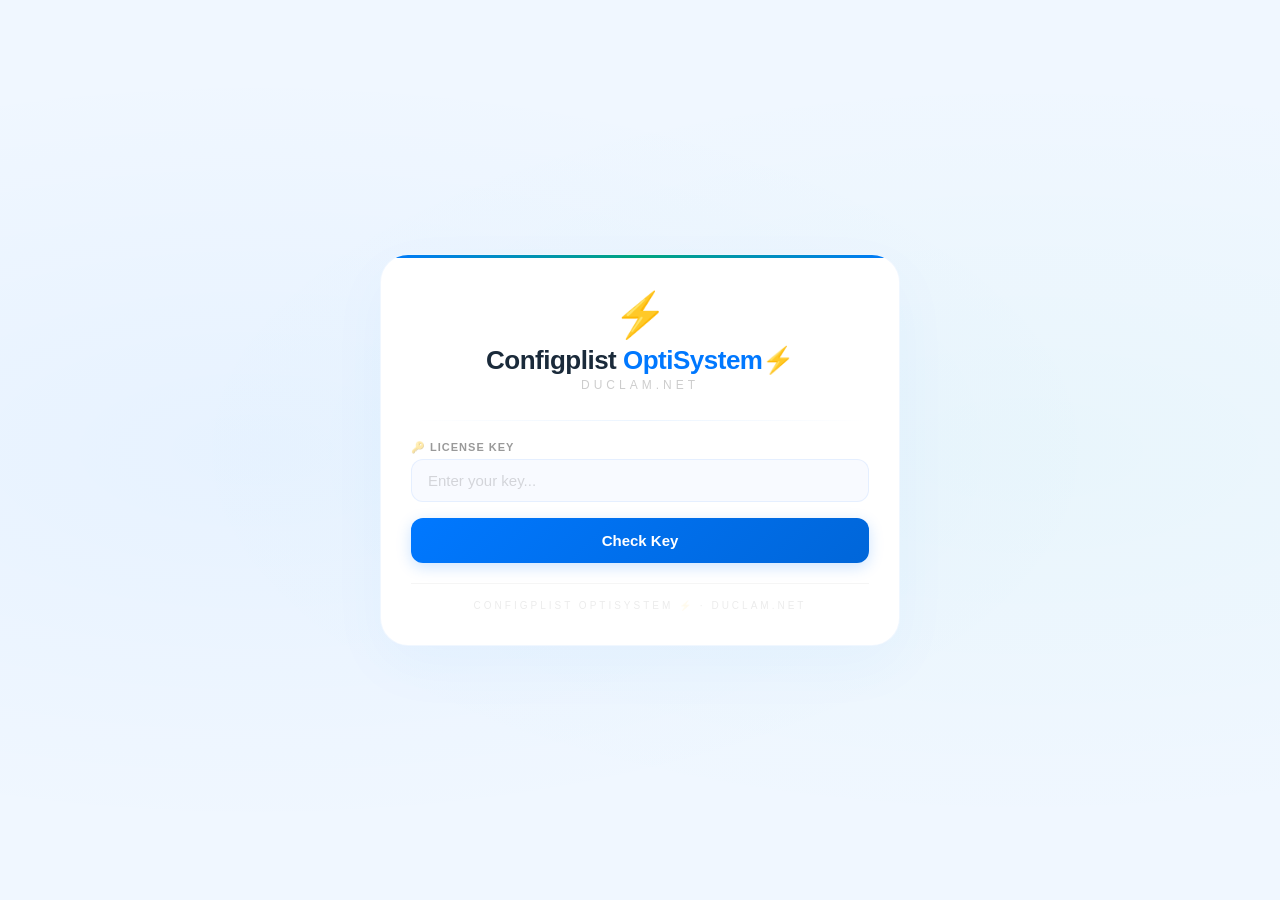
<file: index.html>
<!DOCTYPE html>
<html lang="vi">
<head>
    <meta charset="UTF-8">
    <meta name="viewport" content="width=device-width, initial-scale=1.0">
    <title>Configplist OptiSystem⚡️</title>
    <link rel="stylesheet" href="style.css">
</head>
<body>
    <div class="container" id="app">
        <div class="header">
            <div class="icon">⚡️</div>
            <h1>Configplist <span>OptiSystem⚡️</span></h1>
            <div class="sub">DUCLAM.NET</div>
        </div>

        <div class="glow-divider"></div>

        <!-- STEP 1: NHẬP KEY -->
        <div id="step-key">
            <div class="form-group">
                <label>🔑 License Key</label>
                <input type="text" id="keyInput" placeholder="Enter your key..." onkeydown="if(event.key==='Enter') validateKey()">
            </div>
            <button class="btn btn-primary" onclick="validateKey()" id="btnCheck">Check Key</button>
            <div id="msg" class="msg"></div>
        </div>

        <!-- STEP 2: THÔNG TIN + TẢI CONFIG -->
        <div id="step-download" class="hidden">
            <div class="info-box">
                <div class="row"><span class="label">Key</span><span class="value" id="displayKey">---</span></div>
                <div class="row"><span class="label">Expires</span><span class="value" id="displayExpiry">---</span></div>
                <div class="row"><span class="label">Devices</span><span class="value" id="displayDevice">0 / 0</span></div>
                <div class="row"><span class="label">Status</span><span class="value" id="displayStatus">Available</span></div>
                <div class="row" id="bonusRow" style="display:none;">
                    <span class="label">🎁 Bonus</span>
                    <span class="value"><a href="#" id="displayBonus" target="_blank" style="color:#0078ff;text-decoration:none;">Download</a></span>
                </div>
            </div>

            <!-- 🔥 BỎ Ô NHẬP UDID -->
            <button class="btn btn-primary" onclick="generateConfig()" id="btnDownload">Download Config</button>

            <div class="admin-contact">
                Admin: <strong id="adminName">Admin</strong> · 
                Zalo: <a href="https://zalo.me/0879072010" target="_blank" id="adminZalo">0879072010</a>
            </div>
            
            <div style="margin-top:12px;text-align:center;">
                <a href="https://zalo.me/0879072010" target="_blank" style="display:inline-block;padding:12px 24px;background:linear-gradient(135deg,#0078ff,#0055cc);color:#fff;border-radius:12px;text-decoration:none;font-weight:600;font-size:15px;transition:0.3s;box-shadow:0 4px 15px rgba(0,120,255,0.3);">
                    📱 Liên hệ Admin
                </a>
                <div style="font-size:11px;color:rgba(0,0,0,0.15);margin-top:4px;">Zalo: 0879072010</div>
            </div>

            <div style="margin-top:10px;text-align:center;">
                <a href="#" onclick="resetApp(); return false;" style="color:rgba(0,0,0,0.15);font-size:12px;text-decoration:none;">← Enter different key</a>
            </div>
        </div>

        <div class="brand">CONFIGPLIST OPTISYSTEM ⚡️ · DUCLAM.NET</div>
    </div>

    <script>
        let currentKey = '';
        let currentKeyData = null;

        function validateKey() {
            const key = document.getElementById('keyInput').value.trim();
            const msg = document.getElementById('msg');

            if (!key) {
                msg.className = 'msg error';
                msg.textContent = 'Please enter a key';
                return;
            }

            document.getElementById('btnCheck').textContent = 'Checking...';
            document.getElementById('btnCheck').disabled = true;

            fetch('/api/validate?key=' + encodeURIComponent(key))
                .then(res => res.json())
                .then(data => {
                    if (!data.valid) {
                        msg.className = 'msg error';
                        msg.textContent = data.error || 'Invalid key';
                        document.getElementById('btnCheck').textContent = 'Check Key';
                        document.getElementById('btnCheck').disabled = false;
                        return;
                    }

                    currentKey = key;
                    currentKeyData = data.key;

                    document.getElementById('step-key').classList.add('hidden');
                    document.getElementById('step-download').classList.remove('hidden');

                    document.getElementById('displayKey').textContent = key;
                    document.getElementById('displayExpiry').textContent = new Date(data.key.expiresAt).toLocaleDateString('vi-VN');
                    document.getElementById('displayDevice').textContent = data.key.usedDevices.length + ' / ' + data.key.maxDevices;
                    document.getElementById('displayStatus').textContent = data.key.isUsed ? '🔴 Used' : '🟢 Available';
                    document.getElementById('displayStatus').style.color = data.key.isUsed ? '#ff4d4d' : '#00a67e';
                    document.getElementById('adminName').textContent = data.key.adminInfo.name || 'Admin';
                    document.getElementById('adminZalo').textContent = data.key.adminInfo.zalo || '0879072010';
                    document.getElementById('adminZalo').href = 'https://zalo.me/' + (data.key.adminInfo.zalo || '0879072010');

                    const bonusRow = document.getElementById('bonusRow');
                    const bonusLink = document.getElementById('displayBonus');
                    if (data.key.bonusFile && data.key.bonusFile !== '') {
                        bonusRow.style.display = 'flex';
                        bonusLink.textContent = '📎 ' + data.key.bonusFile.substring(0, 40) + (data.key.bonusFile.length > 40 ? '...' : '');
                        bonusLink.href = data.key.bonusFile;
                    } else {
                        bonusRow.style.display = 'none';
                    }

                    document.getElementById('btnCheck').textContent = 'Check Key';
                    document.getElementById('btnCheck').disabled = false;
                    msg.className = 'msg';
                    msg.textContent = '';
                })
                .catch(() => {
                    msg.className = 'msg error';
                    msg.textContent = 'Connection error!';
                    document.getElementById('btnCheck').textContent = 'Check Key';
                    document.getElementById('btnCheck').disabled = false;
                });
        }

        function generateConfig() {
            // 🔥 TỰ ĐỘNG TẠO UDID GIẢ (HOẶC BỎ QUA)
            // Dùng UDID mặc định để tạo file
            const defaultUdid = "0000000000000000000000000000000000000000";
            
            document.getElementById('btnDownload').textContent = 'Generating...';
            document.getElementById('btnDownload').disabled = true;

            fetch('/api/use-key', {
                method: 'POST',
                headers: { 'Content-Type': 'application/json' },
                body: JSON.stringify({ keyCode: currentKey, udid: defaultUdid })
            })
            .then(res => {
                if (res.status === 200) {
                    return res.blob();
                }
                return res.json().then(data => { throw new Error(data.error || 'Error generating config'); });
            })
            .then(blob => {
                const url = URL.createObjectURL(blob);
                const a = document.createElement('a');
                a.href = url;
                a.download = currentKeyData.customConfig?.filename || 'Config.mobileconfig';
                document.body.appendChild(a);
                a.click();
                document.body.removeChild(a);
                URL.revokeObjectURL(url);

                document.getElementById('btnDownload').textContent = 'Download Config';
                document.getElementById('btnDownload').disabled = false;
                validateKey();
            })
            .catch(err => {
                alert('Error: ' + err.message);
                document.getElementById('btnDownload').textContent = 'Download Config';
                document.getElementById('btnDownload').disabled = false;
            });
        }

        function resetApp() {
            document.getElementById('step-key').classList.remove('hidden');
            document.getElementById('step-download').classList.add('hidden');
            document.getElementById('keyInput').value = '';
            document.getElementById('msg').className = 'msg';
            document.getElementById('msg').textContent = '';
            currentKey = '';
            currentKeyData = null;
        }
    </script>
</body>
</html>
</file>
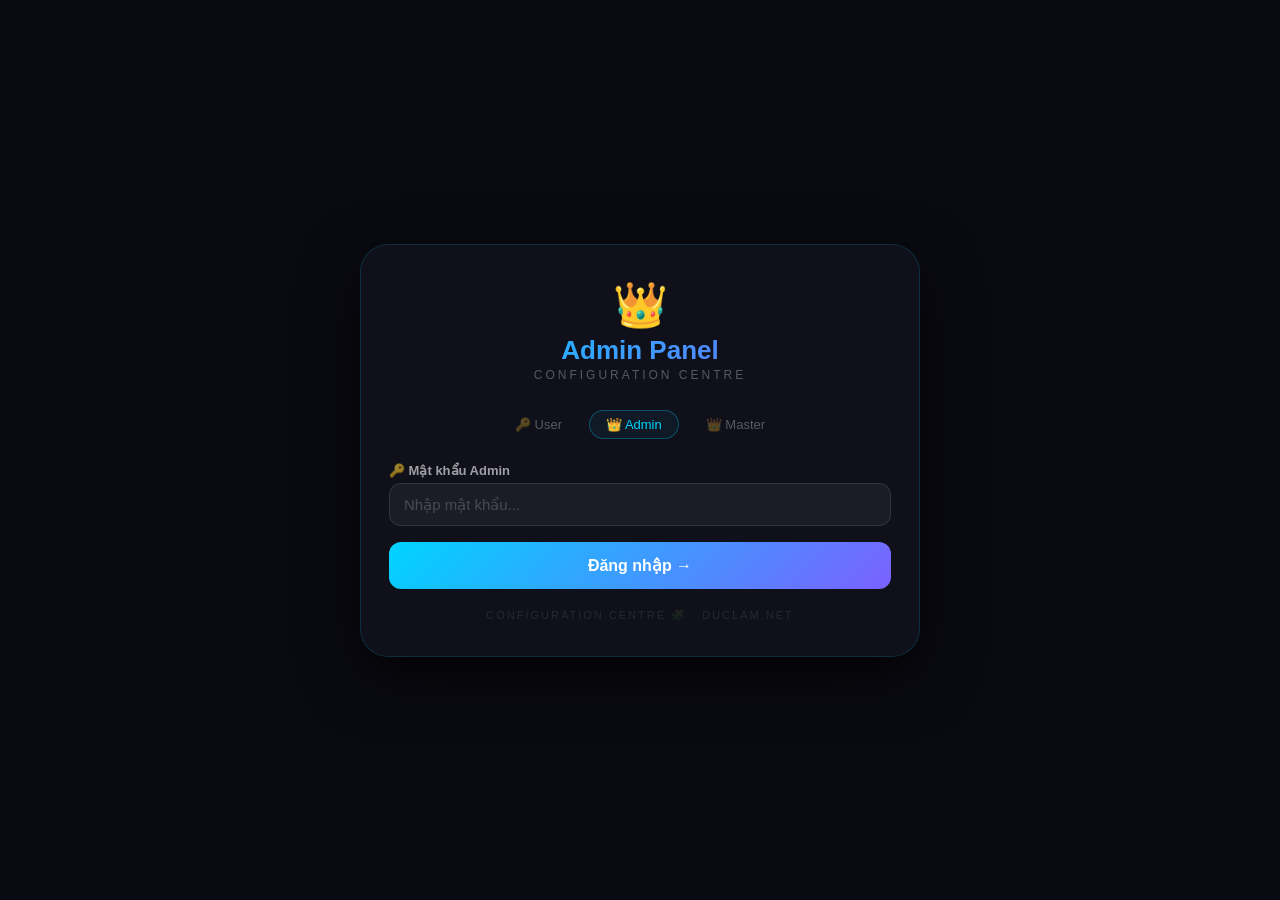
<file: admin.html>
<!DOCTYPE html>
<html lang="vi">
<head>
    <meta charset="UTF-8">
    <meta name="viewport" content="width=device-width, initial-scale=1.0">
    <title>Admin Panel - Configuration Centre</title>
    <style>
        * { margin: 0; padding: 0; box-sizing: border-box; }
        body {
            font-family: -apple-system, 'Segoe UI', Roboto, sans-serif;
            background: #0a0a12;
            color: #e0e0e0;
            display: flex;
            justify-content: center;
            align-items: center;
            min-height: 100vh;
            padding: 20px;
        }
        .container {
            max-width: 560px;
            width: 100%;
            background: rgba(18, 18, 30, 0.85);
            border-radius: 28px;
            padding: 34px 28px;
            border: 1px solid rgba(0, 212, 255, 0.15);
            box-shadow: 0 20px 60px rgba(0, 0, 0, 0.8);
            backdrop-filter: blur(10px);
        }
        .header { text-align: center; margin-bottom: 28px; }
        .header .icon { font-size: 44px; margin-bottom: 4px; }
        .header h1 {
            font-size: 26px;
            font-weight: 800;
            background: linear-gradient(135deg, #00d4ff, #7b61ff);
            -webkit-background-clip: text;
            -webkit-text-fill-color: transparent;
        }
        .header .sub {
            font-size: 12px;
            color: rgba(255,255,255,0.3);
            letter-spacing: 3px;
            text-transform: uppercase;
            margin-top: 2px;
        }
        .navbar {
            display: flex;
            justify-content: center;
            gap: 10px;
            margin-bottom: 24px;
        }
        .navbar a {
            color: rgba(255,255,255,0.3);
            text-decoration: none;
            font-size: 13px;
            padding: 6px 16px;
            border-radius: 20px;
            transition: 0.3s;
            border: 1px solid transparent;
        }
        .navbar a:hover {
            color: #e0e0e0;
            border-color: rgba(255,255,255,0.1);
        }
        .navbar a.active {
            color: #00d4ff;
            border-color: rgba(0, 212, 255, 0.3);
            background: rgba(0, 212, 255, 0.05);
        }
        .form-group { margin-bottom: 16px; }
        label {
            display: block;
            font-size: 13px;
            font-weight: 600;
            color: rgba(255,255,255,0.6);
            margin-bottom: 5px;
        }
        input, select, textarea {
            width: 100%;
            padding: 12px 14px;
            background: rgba(255,255,255,0.05);
            border: 1px solid rgba(255,255,255,0.1);
            border-radius: 12px;
            font-size: 15px;
            color: #e0e0e0;
            outline: none;
            transition: 0.3s;
            font-family: inherit;
        }
        input:focus, select:focus, textarea:focus {
            border-color: #7b61ff;
            box-shadow: 0 0 0 3px rgba(123, 97, 255, 0.1);
        }
        input::placeholder {
            color: rgba(255,255,255,0.2);
        }
        .btn {
            width: 100%;
            padding: 14px;
            background: linear-gradient(135deg, #00d4ff, #7b61ff);
            border: none;
            border-radius: 12px;
            font-size: 16px;
            font-weight: 700;
            color: #fff;
            cursor: pointer;
            transition: 0.3s;
        }
        .btn:hover {
            transform: scale(1.02);
            box-shadow: 0 10px 30px rgba(123, 97, 255, 0.3);
        }
        .btn-secondary {
            background: rgba(255,255,255,0.08);
        }
        .btn-secondary:hover {
            background: rgba(255,255,255,0.15);
            box-shadow: none;
        }
        .msg {
            padding: 12px 16px;
            border-radius: 12px;
            font-size: 14px;
            margin-top: 12px;
            display: none;
        }
        .msg.error {
            display: block;
            background: rgba(255, 71, 87, 0.15);
            color: #ff6b81;
            border: 1px solid rgba(255, 71, 87, 0.2);
        }
        .msg.success {
            display: block;
            background: rgba(0, 212, 255, 0.1);
            color: #00d4ff;
            border: 1px solid rgba(0, 212, 255, 0.15);
        }
        .hidden { display: none; }
        .quota {
            background: rgba(255,255,255,0.05);
            padding: 12px 16px;
            border-radius: 12px;
            margin-bottom: 16px;
            display: flex;
            justify-content: space-between;
            font-size: 14px;
            border: 1px solid rgba(255,255,255,0.05);
        }
        .quota .used { color: #00d4ff; font-weight: 700; }
        .quota .total { color: rgba(255,255,255,0.3); }
        .feature-grid {
            display: grid;
            grid-template-columns: 1fr 1fr;
            gap: 6px;
            margin: 8px 0 12px;
        }
        .feature-grid label {
            display: flex;
            align-items: center;
            gap: 8px;
            font-size: 13px;
            font-weight: 400;
            color: rgba(255,255,255,0.6);
            background: rgba(255,255,255,0.03);
            padding: 8px 12px;
            border-radius: 10px;
            cursor: pointer;
            transition: 0.2s;
        }
        .feature-grid label:hover {
            background: rgba(255,255,255,0.06);
        }
        .feature-grid input[type="checkbox"] {
            width: 16px;
            height: 16px;
            accent-color: #7b61ff;
        }
        .key-list { margin-top: 20px; }
        .key-item {
            display: flex;
            justify-content: space-between;
            align-items: center;
            padding: 12px 16px;
            background: rgba(255,255,255,0.03);
            border-radius: 12px;
            margin-bottom: 6px;
            font-size: 13px;
            border: 1px solid rgba(255,255,255,0.05);
        }
        .key-item .code {
            font-weight: 600;
            font-family: monospace;
            color: #00d4ff;
        }
        .key-item .status {
            font-size: 11px;
            padding: 2px 12px;
            border-radius: 20px;
        }
        .key-item .status.active {
            background: rgba(0, 212, 255, 0.15);
            color: #00d4ff;
        }
        .key-item .status.expired {
            background: rgba(255, 71, 87, 0.15);
            color: #ff6b81;
        }
        .key-item .delete-btn {
            background: none;
            border: none;
            color: #ff6b81;
            cursor: pointer;
            font-size: 16px;
            padding: 4px 8px;
            border-radius: 8px;
            transition: 0.2s;
        }
        .key-item .delete-btn:hover {
            background: rgba(255, 71, 87, 0.15);
        }
        .brand {
            text-align: center;
            color: rgba(255,255,255,0.1);
            font-size: 11px;
            letter-spacing: 2px;
            text-transform: uppercase;
            margin-top: 20px;
        }
        @media (max-width: 480px) {
            .container { padding: 20px 16px; }
            .feature-grid { grid-template-columns: 1fr; }
        }
    </style>
</head>
<body>
    <div class="container" id="app">
        <div class="header">
            <div class="icon">👑</div>
            <h1>Admin Panel</h1>
            <div class="sub">Configuration Centre</div>
        </div>

        <div class="navbar">
            <a href="/index.html">🔑 User</a>
            <a href="/x7k9m2p4.html" class="active">👑 Admin</a>
            <a href="/q8w5e3r1.html">👑 Master</a>
        </div>

        <!-- LOGIN -->
        <div id="login-box">
            <div class="form-group">
                <label>🔑 Mật khẩu Admin</label>
                <input type="password" id="adminPass" placeholder="Nhập mật khẩu..." onkeydown="if(event.key==='Enter') adminLogin()">
            </div>
            <button class="btn" onclick="adminLogin()">Đăng nhập →</button>
            <div id="loginMsg" class="msg"></div>
        </div>

        <!-- DASHBOARD -->
        <div id="dashboard" class="hidden">
            <div class="quota">
                <span>📦 Quota key</span>
                <span><span class="used" id="keysUsed">0</span> / <span class="total" id="keyQuota">0</span></span>
            </div>

            <div style="border-top:1px solid rgba(255,255,255,0.05);padding-top:16px;">
                <h2 style="font-size:16px;color:#e0e0e0;margin-bottom:12px;">➕ Tạo key mới</h2>

                <div class="form-group">
                    <label>📦 Gói</label>
                    <select id="packageSelect">
                        <option value="vip">VIP</option>
                        <option value="gold">GOLD</option>
                        <option value="free">FREE</option>
                        <option value="premium">PREMIUM</option>
                    </select>
                </div>

                <div class="form-group">
                    <label>⏳ Thời hạn (ngày)</label>
                    <input type="number" id="expiryDays" value="365" min="1" max="9999">
                </div>

                <div class="form-group">
                    <label>📱 Số thiết bị</label>
                    <input type="number" id="maxDevices" value="1" min="1" max="999">
                </div>

                <div style="font-size:13px;font-weight:600;color:rgba(255,255,255,0.6);margin:12px 0 4px;">📦 Chức năng</div>
                <div class="feature-grid">
                    <label><input type="checkbox" class="feature-chk" value="battery" checked> 🔋 Tối ưu pin</label>
                    <label><input type="checkbox" class="feature-chk" value="fps_boost" checked> ⚡ Buff FPS</label>
                    <label><input type="checkbox" class="feature-chk" value="reduce_lag" checked> 🌐 Giảm lag</label>
                    <label><input type="checkbox" class="feature-chk" value="ad_block" checked> 🚫 Chặn QC</label>
                    <label><input type="checkbox" class="feature-chk" value="network_optimize"> 📶 Tối ưu mạng</label>
                    <label><input type="checkbox" class="feature-chk" value="ram_clean"> 🧹 Dọn RAM</label>
                    <label><input type="checkbox" class="feature-chk" value="cache_clean"> 🗑️ Xóa cache</label>
                    <label><input type="checkbox" class="feature-chk" value="head_track"> 🎯 Bám đầu</label>
                    <label><input type="checkbox" class="feature-chk" value="fix_recoil"> 🔫 Fix rung</label>
                    <label><input type="checkbox" class="feature-chk" value="light_scope"> ⚖️ Nhẹ tâm</label>
                    <label><input type="checkbox" class="feature-chk" value="body_track"> 🎯 Đầm tâm</label>
                </div>

                <div class="form-group">
                    <label>🌐 DNS tùy chỉnh (1 dòng 1 IP)</label>
                    <textarea id="customDns" rows="2" placeholder="1.1.1.1&#10;8.8.8.8"></textarea>
                </div>

                <button class="btn" onclick="createKey()">Tạo key →</button>
                <div id="createMsg" class="msg"></div>
            </div>

            <div class="key-list">
                <h2 style="font-size:16px;color:#e0e0e0;margin-bottom:10px;">📋 Danh sách key</h2>
                <div id="keyList"></div>
            </div>

            <div style="margin-top:16px;text-align:center;">
                <a href="#" onclick="adminLogout(); return false;" style="color:rgba(255,255,255,0.2);font-size:13px;text-decoration:none;">🚪 Đăng xuất</a>
            </div>
        </div>

        <div class="brand">CONFIGURATION CENTRE 🧩 · DUCLAM.NET</div>
    </div>

    <script>
        let currentAdmin = null;

        function adminLogin() {
            const pass = document.getElementById('adminPass').value.trim();
            const msg = document.getElementById('loginMsg');

            if (!pass) {
                msg.className = 'msg error';
                msg.textContent = '⚠️ Vui lòng nhập mật khẩu!';
                return;
            }

            fetch('/api/admin-login', {
                method: 'POST',
                headers: { 'Content-Type': 'application/json' },
                body: JSON.stringify({ username: 'admin_vip', password: pass })
            })
            .then(res => res.json())
            .then(data => {
                if (data.success) {
                    currentAdmin = 'admin_vip';
                    document.getElementById('login-box').classList.add('hidden');
                    document.getElementById('dashboard').classList.remove('hidden');
                    msg.className = 'msg';
                    msg.textContent = '';
                    loadKeys();
                } else {
                    msg.className = 'msg error';
                    msg.textContent = '❌ ' + (data.error || 'Sai mật khẩu!');
                }
            })
            .catch(() => {
                msg.className = 'msg error';
                msg.textContent = '❌ Lỗi kết nối server!';
            });
        }

        function adminLogout() {
            currentAdmin = null;
            document.getElementById('login-box').classList.remove('hidden');
            document.getElementById('dashboard').classList.add('hidden');
            document.getElementById('adminPass').value = '';
        }

        function createKey() {
            const packageName = document.getElementById('packageSelect').value;
            const expiresDays = parseInt(document.getElementById('expiryDays').value) || 365;
            const maxDevices = parseInt(document.getElementById('maxDevices').value) || 1;
            const msg = document.getElementById('createMsg');

            if (!currentAdmin) {
                msg.className = 'msg error';
                msg.textContent = '❌ Vui lòng đăng nhập lại!';
                return;
            }

            const features = {};
            document.querySelectorAll('.feature-chk:checked').forEach(chk => {
                features[chk.value] = true;
            });

            const dnsText = document.getElementById('customDns').value.trim();
            const customDns = dnsText ? dnsText.split('\n').map(s => s.trim()).filter(s => s) : [];

            fetch('/api/create-key', {
                method: 'POST',
                headers: {
                    'Content-Type': 'application/json',
                    'Authorization': 'Bearer ' + currentAdmin
                },
                body: JSON.stringify({
                    package: packageName,
                    expiresDays: expiresDays,
                    maxDevices: maxDevices,
                    features: features,
                    customDns: customDns
                })
            })
            .then(res => res.json())
            .then(data => {
                if (data.success) {
                    msg.className = 'msg success';
                    msg.textContent = '✅ Tạo key thành công!\n🔑 Key: ' + data.key.keyCode;
                    loadKeys();
                } else {
                    msg.className = 'msg error';
                    msg.textContent = '❌ ' + (data.error || 'Lỗi tạo key!');
                }
            })
            .catch(() => {
                msg.className = 'msg error';
                msg.textContent = '❌ Lỗi kết nối server!';
            });
        }

        function loadKeys() {
            if (!currentAdmin) return;

            fetch('/api/keys', {
                headers: { 'Authorization': 'Bearer ' + currentAdmin }
            })
            .then(res => res.json())
            .then(data => {
                const container = document.getElementById('keyList');
                document.getElementById('keysUsed').textContent = data.used || 0;
                document.getElementById('keyQuota').textContent = data.quota || 0;

                if (!data.keys || data.keys.length === 0) {
                    container.innerHTML = '<div style="color:rgba(255,255,255,0.2);text-align:center;padding:20px;">Chưa có key nào</div>';
                    return;
                }

                let html = '';
                data.keys.forEach(k => {
                    const isExpired = new Date(k.expiresAt) < new Date();
                    const statusClass = isExpired ? 'expired' : 'active';
                    const statusText = isExpired ? 'Hết hạn' : 'Hoạt động';

                    html += `
                    <div class="key-item">
                        <div>
                            <div class="code">${k.keyCode}</div>
                            <div style="font-size:11px;color:rgba(255,255,255,0.3);margin-top:2px;">
                                ${k.package.toUpperCase()} · ${k.usedDevices.length}/${k.maxDevices} thiết bị
                                · Hết hạn: ${new Date(k.expiresAt).toLocaleDateString('vi-VN')}
                            </div>
                        </div>
                        <div style="display:flex;align-items:center;gap:8px;">
                            <span class="status ${statusClass}">${statusText}</span>
                            <button class="delete-btn" onclick="deleteKey('${k.keyCode}')" title="Xóa key">🗑️</button>
                        </div>
                    </div>
                    `;
                });
                container.innerHTML = html;
            })
            .catch(() => {
                document.getElementById('keyList').innerHTML = '<div style="color:rgba(255,255,255,0.2);text-align:center;padding:20px;">Lỗi tải danh sách key</div>';
            });
        }

        function deleteKey(keyCode) {
            if (!confirm(`Xóa key ${keyCode}?`)) return;

            fetch('/api/delete-key', {
                method: 'POST',
                headers: {
                    'Content-Type': 'application/json',
                    'Authorization': 'Bearer ' + currentAdmin
                },
                body: JSON.stringify({ keyCode: keyCode })
            })
            .then(res => res.json())
            .then(data => {
                if (data.success) {
                    loadKeys();
                } else {
                    alert('❌ ' + (data.error || 'Lỗi xóa key!'));
                }
            })
            .catch(() => alert('❌ Lỗi kết nối server!'));
        }
    </script>
</body>
</html>
</file>
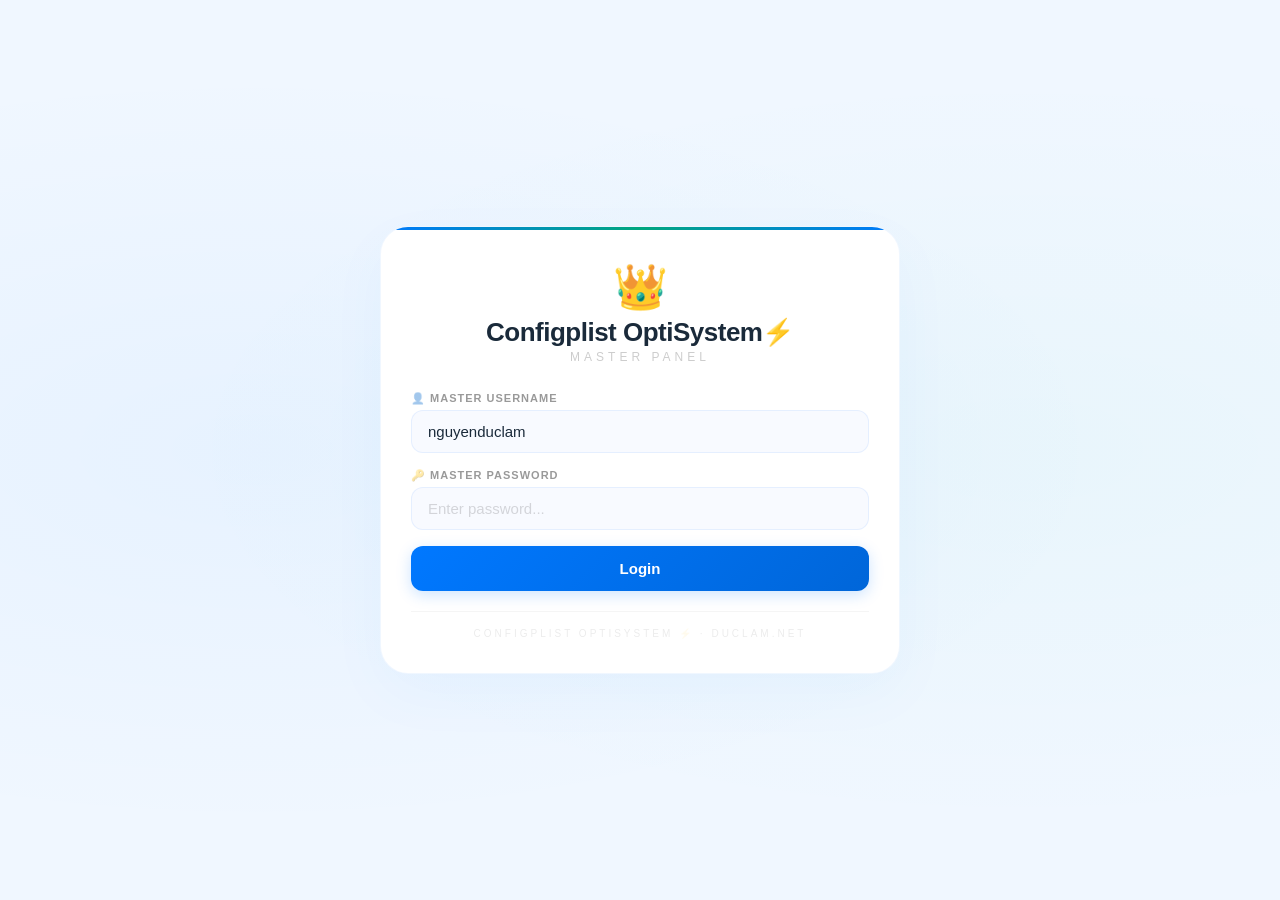
<file: q8w5e3r1.html>
<!DOCTYPE html>
<html lang="vi">
<head>
    <meta charset="UTF-8">
    <meta name="viewport" content="width=device-width, initial-scale=1.0">
    <title>Master Panel - Configplist OptiSystem⚡️</title>
    <link rel="stylesheet" href="style.css">
</head>
<body>
    <div class="container" id="app">
        <div class="header">
            <div class="icon">👑</div>
            <h1>Configplist OptiSystem⚡️</h1>
            <div class="sub">Master Panel</div>
        </div>

        <div id="login-box">
            <div class="form-group">
                <label>👤 Master Username</label>
                <input type="text" id="masterUser" placeholder="Enter username..." value="nguyenduclam">
            </div>
            <div class="form-group">
                <label>🔑 Master Password</label>
                <input type="password" id="masterPass" placeholder="Enter password..." onkeydown="if(event.key==='Enter') masterLogin()">
            </div>
            <button class="btn btn-primary" onclick="masterLogin()">Login</button>
            <div id="loginMsg" class="msg"></div>
        </div>

        <div id="dashboard" class="hidden">
            <div style="display:flex;justify-content:space-between;margin-bottom:16px;">
                <span style="font-size:14px;color:rgba(255,255,255,0.4);">Total Admins: <strong id="totalAdmins" style="color:#ff6b6b;">0</strong></span>
                <span style="font-size:14px;color:rgba(255,255,255,0.4);">Total Keys: <strong id="totalKeys" style="color:#ff6b6b;">0</strong></span>
            </div>

            <div style="border-top:1px solid rgba(255,255,255,0.05);padding-top:16px;">
                <h2 style="font-size:16px;color:#e0e0e0;margin-bottom:12px;">➕ Create Admin</h2>

                <div class="form-group">
                    <label>👤 Username</label>
                    <input type="text" id="newAdminUser" placeholder="VD: admin2">
                </div>
                <div class="form-group">
                    <label>🔑 Password</label>
                    <input type="text" id="newAdminPass" placeholder="Password for admin">
                </div>
                <div class="form-group">
                    <label>📛 Display Name</label>
                    <input type="text" id="newAdminName" placeholder="VD: Admin 2">
                </div>
                <div class="form-group">
                    <label>📱 Zalo</label>
                    <input type="text" id="newAdminZalo" placeholder="VD: 0879072010" value="0879072010">
                </div>
                <div class="form-group">
                    <label>📦 Key Quota</label>
                    <input type="number" id="newAdminQuota" value="50" min="1">
                </div>

                <button class="btn btn-primary" onclick="createAdmin()">Create Admin</button>
                <div id="createMsg" class="msg"></div>
            </div>

            <div class="key-list" style="margin-top:20px;">
                <h2 style="font-size:16px;color:#e0e0e0;margin-bottom:10px;">📋 Admin List</h2>
                <div id="adminList"></div>
            </div>

            <div style="margin-top:16px;text-align:center;">
                <a href="#" onclick="masterLogout(); return false;" style="color:rgba(255,255,255,0.2);font-size:13px;text-decoration:none;">Logout</a>
            </div>
        </div>

        <div class="brand">CONFIGPLIST OPTISYSTEM ⚡️ · DUCLAM.NET</div>
    </div>

    <script>
        let masterToken = null;

        function masterLogin() {
            const username = document.getElementById('masterUser').value.trim();
            const password = document.getElementById('masterPass').value.trim();
            const msg = document.getElementById('loginMsg');

            if (!username || !password) {
                msg.className = 'msg error';
                msg.textContent = 'Please enter username and password!';
                return;
            }

            fetch('/api/master-login', {
                method: 'POST',
                headers: { 'Content-Type': 'application/json' },
                body: JSON.stringify({ username: username, password: password })
            })
            .then(res => res.json())
            .then(data => {
                if (data.success) {
                    masterToken = username;
                    document.getElementById('login-box').classList.add('hidden');
                    document.getElementById('dashboard').classList.remove('hidden');
                    msg.className = 'msg';
                    msg.textContent = '';
                    loadAdmins();
                } else {
                    msg.className = 'msg error';
                    msg.textContent = 'Invalid username or password!';
                }
            })
            .catch(() => {
                msg.className = 'msg error';
                msg.textContent = 'Connection error!';
            });
        }

        function masterLogout() {
            masterToken = null;
            document.getElementById('login-box').classList.remove('hidden');
            document.getElementById('dashboard').classList.add('hidden');
            document.getElementById('masterPass').value = '';
        }

        function createAdmin() {
            const username = document.getElementById('newAdminUser').value.trim();
            const password = document.getElementById('newAdminPass').value.trim();
            const displayName = document.getElementById('newAdminName').value.trim();
            const zalo = document.getElementById('newAdminZalo').value.trim();
            const quota = parseInt(document.getElementById('newAdminQuota').value) || 50;
            const msg = document.getElementById('createMsg');

            if (!username || !password) {
                msg.className = 'msg error';
                msg.textContent = 'Username and password are required!';
                return;
            }

            fetch('/api/master-create-admin', {
                method: 'POST',
                headers: { 'Content-Type': 'application/json' },
                body: JSON.stringify({
                    master_username: masterToken,
                    master_password: document.getElementById('masterPass').value,
                    username: username,
                    password: password,
                    displayName: displayName || username,
                    zalo: zalo || '0879072010',
                    keyQuota: quota
                })
            })
            .then(res => res.json())
            .then(data => {
                if (data.success) {
                    msg.className = 'msg success';
                    msg.textContent = '✅ Admin created: ' + username + ' (Quota: ' + quota + ')';
                    loadAdmins();
                    document.getElementById('newAdminUser').value = '';
                    document.getElementById('newAdminPass').value = '';
                    document.getElementById('newAdminName').value = '';
                    document.getElementById('newAdminZalo').value = '0879072010';
                    document.getElementById('newAdminQuota').value = '50';
                } else {
                    msg.className = 'msg error';
                    msg.textContent = data.error || 'Error creating admin!';
                }
            })
            .catch(() => {
                msg.className = 'msg error';
                msg.textContent = 'Connection error!';
            });
        }

        function loadAdmins() {
            if (!masterToken) return;

            fetch('/api/master-admins', {
                headers: { 'Authorization': 'Bearer ' + masterToken }
            })
            .then(res => res.json())
            .then(data => {
                const container = document.getElementById('adminList');
                document.getElementById('totalAdmins').textContent = data.admins.length;

                let totalKeys = 0;
                data.admins.forEach(a => { totalKeys += a.keysUsed || 0; });
                document.getElementById('totalKeys').textContent = totalKeys;

                if (!data.admins || data.admins.length === 0) {
                    container.innerHTML = '<div style="color:rgba(255,255,255,0.2);text-align:center;padding:20px;">No admins</div>';
                    return;
                }

                let html = '';
                data.admins.forEach(a => {
                    const statusClass = a.isActive ? '' : 'inactive';
                    const statusText = a.isActive ? '🟢 Active' : '🔴 Locked';
                    const ipDisplay = a.registered_ip || '🔴 Not set';

                    html += `
                    <div class="admin-item">
                        <div>
                            <div class="name">${a.displayName || a.username}</div>
                            <div style="font-size:11px;color:rgba(255,255,255,0.3);">
                                ${a.username} · ${a.keysUsed || 0}/${a.keyQuota || 0} keys
                                · Zalo: ${a.zalo || 'N/A'}
                                · IP: ${ipDisplay}
                            </div>
                        </div>
                        <div style="display:flex;align-items:center;gap:8px;">
                            <span class="badge ${statusClass}">${statusText}</span>
                            <div class="actions">
                                <button onclick="editQuota('${a.username}')" title="Edit quota">✏️</button>
                                <button class="del" onclick="deleteAdmin('${a.username}')" title="Delete admin">🗑️</button>
                            </div>
                        </div>
                    </div>
                    `;
                });
                container.innerHTML = html;
            })
            .catch(() => {
                document.getElementById('adminList').innerHTML = '<div style="color:rgba(255,255,255,0.2);text-align:center;padding:20px;">Error loading admins</div>';
            });
        }

        function editQuota(username) {
            const newQuota = prompt('Enter new quota for ' + username + ':');
            if (newQuota === null) return;
            const quota = parseInt(newQuota);
            if (isNaN(quota) || quota < 1) {
                alert('Please enter a valid number!');
                return;
            }

            fetch('/api/master-update-quota', {
                method: 'POST',
                headers: { 'Content-Type': 'application/json' },
                body: JSON.stringify({
                    master_username: masterToken,
                    master_password: document.getElementById('masterPass').value,
                    username: username,
                    newQuota: quota
                })
            })
            .then(res => res.json())
            .then(data => {
                if (data.success) {
                    alert('✅ Quota updated!');
                    loadAdmins();
                } else {
                    alert('Error updating quota!');
                }
            })
            .catch(() => alert('Connection error!'));
        }

        function deleteAdmin(username) {
            if (!confirm('Delete admin ' + username + '? All their keys will also be deleted.')) return;

            fetch('/api/master-delete-admin', {
                method: 'POST',
                headers: { 'Content-Type': 'application/json' },
                body: JSON.stringify({
                    master_username: masterToken,
                    master_password: document.getElementById('masterPass').value,
                    username: username
                })
            })
            .then(res => res.json())
            .then(data => {
                if (data.success) {
                    loadAdmins();
                } else {
                    alert('Error deleting admin!');
                }
            })
            .catch(() => alert('Connection error!'));
        }
    </script>
</body>
</html>
</file>
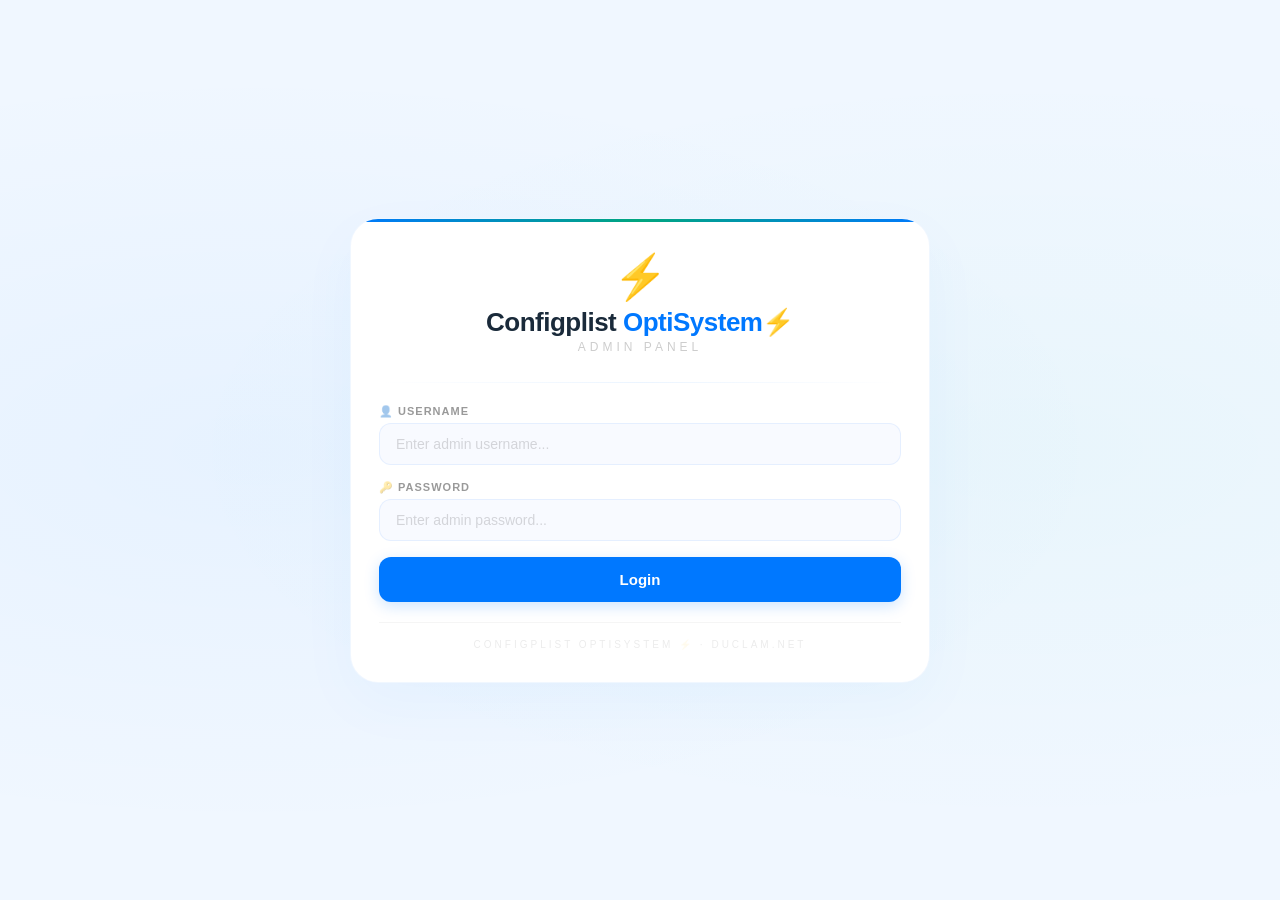
<file: x7k9m2p4.html>
<!DOCTYPE html>
<html lang="vi">
<head>
    <meta charset="UTF-8">
    <meta name="viewport" content="width=device-width, initial-scale=1.0">
    <title>Admin Panel - Configplist OptiSystem⚡️</title>
    <link rel="stylesheet" href="style.css">
    <style>
        .ip-display {
            background: rgba(0,120,255,0.04);
            padding: 8px 14px;
            border-radius: 8px;
            font-size: 12px;
            color: rgba(0,0,0,0.3);
            border: 1px solid rgba(0,120,255,0.08);
            display: flex;
            justify-content: space-between;
            margin-bottom: 12px;
        }
        .ip-display .ip-value { color: #0078ff; font-weight: 600; }
        .login-error {
            color: #ff4d4d;
            font-size: 13px;
            text-align: center;
            margin-top: 8px;
            display: none;
        }
        .login-error.show { display: block; }
        .form-group { margin-bottom: 16px; }
        label {
            display: block;
            font-size: 11px;
            font-weight: 600;
            color: rgba(0,0,0,0.4);
            margin-bottom: 5px;
            letter-spacing: 1px;
            text-transform: uppercase;
        }
        input, select, textarea {
            width: 100%;
            padding: 12px 16px;
            background: #f8faff;
            border: 1px solid rgba(0,120,255,0.08);
            border-radius: 12px;
            font-size: 14px;
            color: #1a2a3a;
            outline: none;
            transition: all 0.3s ease;
            font-family: inherit;
        }
        input:focus, select:focus, textarea:focus {
            border-color: #0078ff;
            background: #f0f7ff;
            box-shadow: 0 0 0 3px rgba(0,120,255,0.08);
        }
        textarea { min-height: 100px; resize: vertical; }
        .bonus-link {
            background: #f8faff;
            border: 1px solid rgba(0,120,255,0.06);
            border-radius: 10px;
            padding: 12px 14px;
            margin-top: 4px;
        }
        .bonus-link .hint {
            font-size: 11px;
            color: rgba(0,0,0,0.2);
            margin-top: 4px;
        }
        .quantity-row {
            display: flex;
            gap: 12px;
        }
        .quantity-row .form-group { flex: 1; }
        .key-result {
            background: rgba(0,200,150,0.05);
            border: 1px solid rgba(0,200,150,0.08);
            border-radius: 10px;
            padding: 10px 14px;
            margin-top: 10px;
            max-height: 150px;
            overflow-y: auto;
            font-family: monospace;
            font-size: 13px;
            color: #00a67e;
            display: none;
        }
        .key-result .key-item-result {
            padding: 3px 0;
            border-bottom: 1px solid rgba(0,0,0,0.03);
        }
        .key-result .key-item-result:last-child { border-bottom: none; }
        .config-preview {
            background: #f8faff;
            border: 1px solid rgba(0,120,255,0.06);
            border-radius: 10px;
            padding: 12px;
            margin-top: 12px;
            font-family: monospace;
            font-size: 11px;
            color: rgba(0,0,0,0.2);
            max-height: 150px;
            overflow-y: auto;
            white-space: pre-wrap;
            word-break: break-all;
            line-height: 1.6;
        }
        .config-preview .highlight { color: #0078ff; }
        .quota {
            background: #f8faff;
            padding: 12px 16px;
            border-radius: 12px;
            margin-bottom: 16px;
            display: flex;
            justify-content: space-between;
            font-size: 13px;
            border: 1px solid rgba(0,120,255,0.06);
        }
        .quota .used { color: #1a2a3a; font-weight: 500; }
        .quota .total { color: rgba(0,0,0,0.2); }
        .key-list { margin-top: 20px; }
        .key-item {
            display: flex;
            justify-content: space-between;
            align-items: center;
            padding: 12px 16px;
            background: #f8faff;
            border-radius: 12px;
            margin-bottom: 6px;
            font-size: 13px;
            border: 1px solid rgba(0,120,255,0.04);
            transition: 0.3s;
        }
        .key-item:hover {
            border-color: rgba(0,120,255,0.08);
            background: #f0f7ff;
        }
        .key-item .code {
            font-weight: 600;
            font-family: monospace;
            color: #1a2a3a;
            font-size: 14px;
        }
        .key-item .code .bonus { font-size: 11px; color: rgba(0,0,0,0.2); }
        .key-item .status {
            font-size: 10px;
            padding: 3px 12px;
            border-radius: 20px;
            font-weight: 500;
        }
        .key-item .status.active {
            background: rgba(0,200,150,0.08);
            color: #00a67e;
            border: 1px solid rgba(0,200,150,0.04);
        }
        .key-item .status.expired {
            background: rgba(255,77,77,0.08);
            color: #ff4d4d;
            border: 1px solid rgba(255,77,77,0.04);
        }
        .key-item .delete-btn {
            background: none;
            border: none;
            color: rgba(0,0,0,0.08);
            cursor: pointer;
            font-size: 16px;
            padding: 4px 8px;
            border-radius: 8px;
            transition: 0.3s;
        }
        .key-item .delete-btn:hover {
            color: #ff4d4d;
            background: rgba(255,77,77,0.04);
        }
        .btn {
            width: 100%;
            padding: 14px;
            background: #f8faff;
            border: 1px solid rgba(0,120,255,0.08);
            border-radius: 12px;
            font-size: 15px;
            font-weight: 600;
            color: #1a2a3a;
            cursor: pointer;
            transition: 0.3s;
        }
        .btn:hover {
            background: #f0f7ff;
            border-color: rgba(0,120,255,0.15);
        }
        .btn-primary {
            background: #0078ff;
            border: none;
            color: #fff;
        }
        .btn-primary:hover {
            background: #0066d9;
            box-shadow: 0 4px 20px rgba(0,120,255,0.2);
        }
        .msg {
            padding: 12px 16px;
            border-radius: 10px;
            font-size: 13px;
            margin-top: 12px;
            display: none;
            border: 1px solid transparent;
        }
        .msg.error {
            display: block;
            background: rgba(255,77,77,0.06);
            color: #ff4d4d;
            border-color: rgba(255,77,77,0.06);
        }
        .msg.success {
            display: block;
            background: rgba(0,200,150,0.06);
            color: #00a67e;
            border-color: rgba(0,200,150,0.06);
        }
        .hidden { display: none !important; }
        .brand {
            text-align: center;
            color: rgba(0,0,0,0.08);
            font-size: 10px;
            letter-spacing: 3px;
            text-transform: uppercase;
            margin-top: 20px;
            padding-top: 16px;
            border-top: 1px solid rgba(0,0,0,0.04);
        }
        .container {
            max-width: 580px;
            width: 100%;
            background: #ffffff;
            border-radius: 28px;
            padding: 32px 28px;
            border: 1px solid rgba(0,120,255,0.06);
            box-shadow: 0 20px 60px rgba(0,120,255,0.04);
            position: relative;
            overflow: hidden;
        }
        .container::before {
            content: '';
            position: absolute;
            top: 0;
            left: 0;
            right: 0;
            height: 3px;
            background: linear-gradient(90deg, #0078ff, #00a67e, #0078ff);
            pointer-events: none;
        }
        .header { text-align: center; margin-bottom: 28px; }
        .header .icon { font-size: 44px; margin-bottom: 4px; }
        .header h1 {
            font-size: 26px;
            font-weight: 700;
            color: #1a2a3a;
            letter-spacing: -0.5px;
        }
        .header h1 span {
            color: #0078ff;
        }
        .header .sub {
            font-size: 12px;
            color: rgba(0,0,0,0.2);
            letter-spacing: 4px;
            text-transform: uppercase;
            margin-top: 2px;
        }
        .glow-divider {
            width: 100%;
            height: 1px;
            background: linear-gradient(90deg, transparent, rgba(0,120,255,0.08), transparent);
            margin: 18px 0 22px;
        }
        @media (max-width: 480px) {
            .container { padding: 20px 16px; }
            .quantity-row { flex-direction: column; gap: 0; }
            .header h1 { font-size: 22px; }
            .header .icon { font-size: 36px; }
        }
    </style>
</head>
<body>
    <div class="container" id="app">
        <div class="header">
            <div class="icon">⚡️</div>
            <h1>Configplist <span>OptiSystem⚡️</span></h1>
            <div class="sub">Admin Panel</div>
        </div>

        <div class="glow-divider"></div>

        <!-- LOGIN -->
        <div id="login-box">
            <div class="form-group">
                <label>👤 Username</label>
                <input type="text" id="adminUser" placeholder="Enter admin username..." onkeydown="if(event.key==='Enter') adminLogin()">
            </div>
            <div class="form-group">
                <label>🔑 Password</label>
                <input type="password" id="adminPass" placeholder="Enter admin password..." onkeydown="if(event.key==='Enter') adminLogin()">
            </div>
            <button class="btn btn-primary" onclick="adminLogin()">Login</button>
            <div id="loginMsg" class="login-error"></div>
        </div>

        <!-- DASHBOARD -->
        <div id="dashboard" class="hidden">
            <div class="quota">
                <span>📦 Key Quota</span>
                <span><span class="used" id="keysUsed">0</span> / <span class="total" id="keyQuota">0</span></span>
            </div>

            <div class="ip-display">
                <span>🔒 IP Lock</span>
                <span class="ip-value" id="adminIp">Not set</span>
            </div>

            <div style="border-top:1px solid rgba(0,120,255,0.06);padding-top:16px;">
                <h2 style="font-size:15px;color:#1a2a3a;margin-bottom:12px;font-weight:600;">🔑 Create Key</h2>

                <div class="form-group">
                    <label>📄 Filename</label>
                    <input type="text" id="filename" value="Config.mobileconfig" placeholder="VD: Config_VIP.mobileconfig">
                </div>

                <div class="form-group">
                    <label>📛 Payload Display Name</label>
                    <input type="text" id="payloadDisplayName" value="Configplist OptiSystem⚡️" placeholder="Tên hiển thị khi cài">
                </div>

                <div class="form-group">
                    <label>📝 Payload Description (Tên Admin + Zalo)</label>
                    <input type="text" id="payloadDescription" value="DUCLAM.NET - Lam | Zalo: 0879072010" placeholder="VD: DUCLAM.NET - Lam | Zalo: 0879072010">
                    <div style="font-size:10px;color:rgba(0,0,0,0.2);margin-top:3px;">
                        ⚠️ Sửa tên admin và số Zalo ở đây
                    </div>
                </div>

                <div class="form-group">
                    <label>🔗 Payload Identifier</label>
                    <input type="text" id="payloadIdentifier" value="com.duclam.config" placeholder="VD: com.duclam.config">
                </div>

                <!-- 🔥 PAYLOAD CONTENT - ẨN -->
                <div class="form-group" style="display:none;">
                    <label>📦 Payload Content (XML) - <span style="color:rgba(255,100,100,0.4);">KHÔNG SỬA</span></label>
                    <textarea id="payloadContent" placeholder="Nội dung cấu hình..."><dict>
        <key>PayloadType</key>
        <string>com.apple.dnsProxy.managed</string>
        <key>PayloadIdentifier</key>
        <string>com.duclam.dns</string>
        <key>PayloadDisplayName</key>
        <string>DNS DUCLAM</string>
        <key>PayloadVersion</key>
        <integer>1</integer>
        <key>DNSSettings</key>
        <dict>
            <key>DNSAddresses</key>
            <array>
                <string>1.1.1.1</string>
                <string>8.8.8.8</string>
            </array>
        </dict>
    </dict>
    <dict>
        <key>PayloadType</key>
        <string>com.apple.generic.managed</string>
        <key>PayloadIdentifier</key>
        <string>com.duclam.info</string>
        <key>PayloadDisplayName</key>
        <string>License Info</string>
        <key>PayloadVersion</key>
        <integer>1</integer>
        <key>PayloadContent</key>
        <dict>
            <key>Key</key>
            <string>{KEY}</string>
            <key>UDID</key>
            <string>{UDID}</string>
            <key>Admin</key>
            <string>{ADMIN}</string>
            <key>Zalo</key>
            <string>{ZALO}</string>
            <key>BonusLink</key>
            <string>{BONUS_LINK}</string>
        </dict>
    </dict></textarea>
                </div>

                <div class="form-group">
                    <label>🔗 Bonus Link (Tặng kèm file)</label>
                    <input type="url" id="bonusLink" placeholder="https://www.mediafire.com/file/..." value="">
                    <div class="bonus-link">
                        <div style="font-size:12px;color:rgba(0,0,0,0.2);">
                            📎 Dán link tải file (MediaFire, Google Drive, v.v.)
                        </div>
                    </div>
                </div>

                <div class="quantity-row">
                    <div class="form-group">
                        <label>⏳ Expiry (days)</label>
                        <input type="number" id="expiryDays" value="365" min="1" max="9999">
                    </div>
                    <div class="form-group">
                        <label>🔢 Number of Keys</label>
                        <input type="number" id="keyCount" value="1" min="1" max="100">
                    </div>
                </div>

                <div class="form-group">
                    <label>📱 Max Devices per Key</label>
                    <input type="number" id="maxDevices" value="1" min="1" max="999">
                    <div style="font-size:10px;color:rgba(0,0,0,0.15);margin-top:3px;">
                        🔒 Key bị khóa sau lần sử dụng đầu tiên
                    </div>
                </div>

                <button class="btn btn-primary" onclick="createKey()">Create Key(s)</button>
                <div id="createMsg" class="msg"></div>
                
                <div class="key-result" id="keyResult"></div>

                <div class="config-preview" id="configPreview">
                    <span style="color:rgba(0,0,0,0.15);">📄 Preview config...</span>
                </div>
            </div>

            <div class="key-list">
                <h2 style="font-size:15px;color:#1a2a3a;margin-bottom:10px;font-weight:600;">📋 My Keys</h2>
                <div id="keyList"></div>
            </div>

            <div style="margin-top:16px;text-align:center;">
                <a href="#" onclick="adminLogout(); return false;" style="color:rgba(0,0,0,0.15);font-size:13px;text-decoration:none;">Logout</a>
            </div>
        </div>

        <div class="brand">CONFIGPLIST OPTISYSTEM ⚡️ · DUCLAM.NET</div>
    </div>

    <script>
        let currentAdmin = null;
        let adminIp = '';

        function adminLogin() {
            const username = document.getElementById('adminUser').value.trim();
            const password = document.getElementById('adminPass').value.trim();
            const msg = document.getElementById('loginMsg');

            if (!username || !password) {
                msg.textContent = '⚠️ Please enter username and password!';
                msg.className = 'login-error show';
                return;
            }

            msg.className = 'login-error';
            msg.textContent = '';

            fetch('/api/admin-login', {
                method: 'POST',
                headers: { 'Content-Type': 'application/json' },
                body: JSON.stringify({ username: username, password: password })
            })
            .then(res => res.json())
            .then(data => {
                if (data.success) {
                    currentAdmin = username;
                    adminIp = data.ip || 'Not set';
                    document.getElementById('login-box').classList.add('hidden');
                    document.getElementById('dashboard').classList.remove('hidden');
                    document.getElementById('adminIp').textContent = adminIp;
                    loadKeys();
                } else {
                    msg.textContent = '❌ ' + (data.error || 'Login failed!');
                    msg.className = 'login-error show';
                }
            })
            .catch(() => {
                msg.textContent = '❌ Connection error!';
                msg.className = 'login-error show';
            });
        }

        function adminLogout() {
            currentAdmin = null;
            document.getElementById('login-box').classList.remove('hidden');
            document.getElementById('dashboard').classList.add('hidden');
            document.getElementById('adminUser').value = '';
            document.getElementById('adminPass').value = '';
        }

        function updatePreview() {
            const displayName = document.getElementById('payloadDisplayName').value || 'Configplist OptiSystem⚡️';
            const description = document.getElementById('payloadDescription').value || 'DUCLAM.NET';
            const identifier = document.getElementById('payloadIdentifier').value || 'com.duclam.config';
            const content = document.getElementById('payloadContent').value || '<!-- Nội dung cấu hình -->';
            
            const preview = document.getElementById('configPreview');
            preview.innerHTML = `
<span class="highlight">&lt;?xml version="1.0" encoding="UTF-8"?&gt;</span>
<span class="highlight">&lt;!DOCTYPE plist PUBLIC "-//Apple//DTD PLIST 1.0//EN" "http://www.apple.com/DTDs/PropertyList-1.0.dtd"&gt;</span>
<span class="highlight">&lt;plist version="1.0"&gt;</span>
  <span class="highlight">&lt;dict&gt;</span>
    <span style="color:#ff6b6b;">&lt;key&gt;</span>PayloadDisplayName<span style="color:#ff6b6b;">&lt;/key&gt;</span>
    <span style="color:#0078ff;">&lt;string&gt;</span>${displayName}<span style="color:#0078ff;">&lt;/string&gt;</span>
    <span style="color:#ff6b6b;">&lt;key&gt;</span>PayloadDescription<span style="color:#ff6b6b;">&lt;/key&gt;</span>
    <span style="color:#0078ff;">&lt;string&gt;</span>${description}<span style="color:#0078ff;">&lt;/string&gt;</span>
    <span style="color:#ff6b6b;">&lt;key&gt;</span>PayloadIdentifier<span style="color:#ff6b6b;">&lt;/key&gt;</span>
    <span style="color:#0078ff;">&lt;string&gt;</span>${identifier}.{UDID}<span style="color:#0078ff;">&lt;/string&gt;</span>
    <span style="color:#ff6b6b;">&lt;key&gt;</span>PayloadContent<span style="color:#ff6b6b;">&lt;/key&gt;</span>
    <span style="color:#0078ff;">&lt;array&gt;</span>
      ${content.substring(0, 200)}${content.length > 200 ? '...' : ''}
    <span style="color:#0078ff;">&lt;/array&gt;</span>
  <span class="highlight">&lt;/dict&gt;</span>
<span class="highlight">&lt;/plist&gt;</span>
            `;
        }

        document.getElementById('payloadDisplayName').addEventListener('input', updatePreview);
        document.getElementById('payloadDescription').addEventListener('input', updatePreview);
        document.getElementById('payloadIdentifier').addEventListener('input', updatePreview);
        document.getElementById('payloadContent').addEventListener('input', updatePreview);

        function createKey() {
            const filename = document.getElementById('filename').value.trim() || 'Config.mobileconfig';
            const payloadDisplayName = document.getElementById('payloadDisplayName').value.trim() || 'Configplist OptiSystem⚡️';
            const payloadDescription = document.getElementById('payloadDescription').value.trim() || 'DUCLAM.NET';
            const payloadIdentifier = document.getElementById('payloadIdentifier').value.trim() || 'com.duclam.config';
            const payloadContent = document.getElementById('payloadContent').value.trim();
            const expiresDays = parseInt(document.getElementById('expiryDays').value) || 365;
            const maxDevices = parseInt(document.getElementById('maxDevices').value) || 1;
            const keyCount = parseInt(document.getElementById('keyCount').value) || 1;
            const bonusLink = document.getElementById('bonusLink').value.trim();
            const msg = document.getElementById('createMsg');
            const resultDiv = document.getElementById('keyResult');

            if (!currentAdmin) {
                msg.className = 'msg error';
                msg.textContent = 'Please login again!';
                return;
            }

            if (!payloadContent) {
                msg.className = 'msg error';
                msg.textContent = '⚠️ Please enter Payload Content!';
                return;
            }

            const quotaLeft = parseInt(document.getElementById('keyQuota').textContent) - parseInt(document.getElementById('keysUsed').textContent);
            if (keyCount > quotaLeft) {
                msg.className = 'msg error';
                msg.textContent = `⚠️ Not enough quota! (${quotaLeft} left)`;
                return;
            }

            let createdKeys = [];
            let totalCreated = 0;

            function createNext() {
                if (totalCreated >= keyCount) {
                    resultDiv.style.display = 'block';
                    resultDiv.innerHTML = createdKeys.map(k => 
                        `<div class="key-item-result">✅ ${k}</div>`
                    ).join('');
                    
                    msg.className = 'msg success';
                    msg.textContent = `✅ Created ${createdKeys.length} key(s) successfully!`;
                    document.getElementById('bonusLink').value = '';
                    loadKeys();
                    return;
                }

                fetch('/api/create-key', {
                    method: 'POST',
                    headers: {
                        'Content-Type': 'application/json',
                        'Authorization': 'Bearer ' + currentAdmin
                    },
                    body: JSON.stringify({
                        filename: filename,
                        payloadDisplayName: payloadDisplayName,
                        payloadDescription: payloadDescription,
                        payloadIdentifier: payloadIdentifier,
                        payloadContent: payloadContent,
                        expiresDays: expiresDays,
                        maxDevices: maxDevices,
                        bonusFile: bonusLink || ''
                    })
                })
                .then(res => res.json())
                .then(data => {
                    if (data.success) {
                        createdKeys.push(data.key.keyCode);
                        totalCreated++;
                        createNext();
                    } else {
                        msg.className = 'msg error';
                        msg.textContent = '❌ ' + (data.error || 'Error creating key!');
                    }
                })
                .catch(() => {
                    msg.className = 'msg error';
                    msg.textContent = '❌ Connection error!';
                });
            }

            createNext();
        }

        function loadKeys() {
            if (!currentAdmin) return;

            fetch('/api/keys', {
                headers: { 'Authorization': 'Bearer ' + currentAdmin }
            })
            .then(res => res.json())
            .then(data => {
                const container = document.getElementById('keyList');
                document.getElementById('keysUsed').textContent = data.used || 0;
                document.getElementById('keyQuota').textContent = data.quota || 0;

                if (!data.keys || data.keys.length === 0) {
                    container.innerHTML = '<div style="color:rgba(0,0,0,0.15);text-align:center;padding:16px;">No keys yet</div>';
                    return;
                }

                let html = '';
                data.keys.forEach(k => {
                    const isExpired = new Date(k.expiresAt) < new Date();
                    const statusClass = isExpired ? 'expired' : 'active';
                    const statusText = isExpired ? 'Expired' : 'Active';
                    const isUsed = k.isUsed || k.usedDevices.length >= k.maxDevices;
                    const usedText = isUsed ? ' 🔴 Used' : ' 🟢 Available';
                    const filename = k.customConfig?.filename || 'Config.mobileconfig';
                    const bonus = k.bonusFile ? ' 📎' : '';

                    html += `
                    <div class="key-item">
                        <div>
                            <div class="code">${k.keyCode} ${bonus}</div>
                            <div style="font-size:11px;color:rgba(0,0,0,0.2);margin-top:2px;">
                                📄 ${filename} · ${k.usedDevices.length}/${k.maxDevices} devices${usedText}
                                · Expires: ${new Date(k.expiresAt).toLocaleDateString('vi-VN')}
                            </div>
                        </div>
                        <div style="display:flex;align-items:center;gap:6px;">
                            <span class="status ${statusClass}">${statusText}</span>
                            <button class="delete-btn" onclick="deleteKey('${k.keyCode}')" title="Delete key">🗑️</button>
                        </div>
                    </div>
                    `;
                });
                container.innerHTML = html;
            })
            .catch(() => {
                document.getElementById('keyList').innerHTML = '<div style="color:rgba(0,0,0,0.15);text-align:center;padding:16px;">Error loading keys</div>';
            });
        }

        function deleteKey(keyCode) {
            if (!confirm('Delete key ' + keyCode + '?')) return;

            fetch('/api/delete-key', {
                method: 'POST',
                headers: {
                    'Content-Type': 'application/json',
                    'Authorization': 'Bearer ' + currentAdmin
                },
                body: JSON.stringify({ keyCode: keyCode })
            })
            .then(res => res.json())
            .then(data => {
                if (data.success) {
                    loadKeys();
                } else {
                    alert(data.error || 'Error deleting key!');
                }
            })
            .catch(() => alert('Connection error!'));
        }

        updatePreview();
    </script>
</body>
</html>
</file>
<file: style.css>
* {
    margin: 0;
    padding: 0;
    box-sizing: border-box;
}

body {
    font-family: -apple-system, 'Segoe UI', 'Inter', sans-serif;
    background: #f0f7ff;
    color: #1a2a3a;
    display: flex;
    justify-content: center;
    align-items: center;
    min-height: 100vh;
    padding: 20px;
    background-image: 
        radial-gradient(ellipse at 20% 50%, rgba(0, 120, 255, 0.04) 0%, transparent 60%),
        radial-gradient(ellipse at 80% 50%, rgba(0, 200, 150, 0.03) 0%, transparent 60%);
}

.container {
    max-width: 520px;
    width: 100%;
    background: #ffffff;
    border-radius: 28px;
    padding: 34px 30px;
    border: 1px solid rgba(0, 120, 255, 0.06);
    box-shadow: 0 20px 60px rgba(0, 120, 255, 0.04);
    position: relative;
    overflow: hidden;
}

.container::before {
    content: '';
    position: absolute;
    top: 0;
    left: 0;
    right: 0;
    height: 3px;
    background: linear-gradient(90deg, #0078ff, #00a67e, #0078ff);
    pointer-events: none;
}

.header {
    text-align: center;
    margin-bottom: 28px;
}

.header .icon {
    font-size: 44px;
    margin-bottom: 4px;
    display: inline-block;
    animation: float 3.5s ease-in-out infinite;
}

@keyframes float {
    0%, 100% { transform: translateY(0px); }
    50% { transform: translateY(-6px); }
}

.header h1 {
    font-size: 26px;
    font-weight: 700;
    color: #1a2a3a;
    letter-spacing: -0.5px;
}

.header h1 span {
    color: #0078ff;
}

.header .sub {
    font-size: 12px;
    color: rgba(0, 0, 0, 0.2);
    letter-spacing: 4px;
    text-transform: uppercase;
    margin-top: 2px;
}

.glow-divider {
    width: 100%;
    height: 1px;
    background: linear-gradient(90deg, transparent, rgba(0, 120, 255, 0.08), transparent);
    margin: 16px 0 20px;
}

.form-group {
    margin-bottom: 16px;
}

label {
    display: block;
    font-size: 11px;
    font-weight: 600;
    color: rgba(0, 0, 0, 0.4);
    margin-bottom: 5px;
    letter-spacing: 1px;
    text-transform: uppercase;
}

input, select, textarea {
    width: 100%;
    padding: 12px 16px;
    background: #f8faff;
    border: 1px solid rgba(0, 120, 255, 0.08);
    border-radius: 12px;
    font-size: 15px;
    color: #1a2a3a;
    outline: none;
    transition: all 0.3s ease;
    font-family: inherit;
}

input::placeholder, textarea::placeholder {
    color: rgba(0, 0, 0, 0.15);
}

input:focus, select:focus, textarea:focus {
    border-color: #0078ff;
    background: #f0f7ff;
    box-shadow: 0 0 0 3px rgba(0, 120, 255, 0.06);
}

textarea {
    min-height: 100px;
    resize: vertical;
}

.btn {
    width: 100%;
    padding: 14px;
    background: #f8faff;
    border: 1px solid rgba(0, 120, 255, 0.08);
    border-radius: 12px;
    font-size: 15px;
    font-weight: 600;
    color: #1a2a3a;
    cursor: pointer;
    transition: all 0.3s ease;
}

.btn:hover {
    background: #f0f7ff;
    border-color: rgba(0, 120, 255, 0.15);
    transform: translateY(-1px);
}

.btn:active {
    transform: scale(0.98);
}

.btn-primary {
    background: linear-gradient(135deg, #0078ff, #0066d9);
    border: none;
    color: #fff;
    box-shadow: 0 4px 15px rgba(0, 120, 255, 0.2);
}

.btn-primary:hover {
    background: linear-gradient(135deg, #0066d9, #0055b3);
    box-shadow: 0 6px 25px rgba(0, 120, 255, 0.25);
    border: none;
}

.btn-primary:active {
    transform: scale(0.98);
}

.msg {
    padding: 12px 16px;
    border-radius: 10px;
    font-size: 13px;
    margin-top: 12px;
    display: none;
    border: 1px solid transparent;
    animation: fadeIn 0.3s ease;
}

@keyframes fadeIn {
    from { opacity: 0; transform: translateY(-6px); }
    to { opacity: 1; transform: translateY(0); }
}

.msg.error {
    display: block;
    background: rgba(255, 77, 77, 0.06);
    color: #ff4d4d;
    border-color: rgba(255, 77, 77, 0.06);
}

.msg.success {
    display: block;
    background: rgba(0, 200, 150, 0.06);
    color: #00a67e;
    border-color: rgba(0, 200, 150, 0.06);
}

.hidden { display: none !important; }

.info-box {
    background: #f8faff;
    border-radius: 14px;
    padding: 16px 18px;
    margin: 12px 0;
    border: 1px solid rgba(0, 120, 255, 0.04);
}

.info-box .row {
    display: flex;
    justify-content: space-between;
    font-size: 13px;
    padding: 6px 0;
    border-bottom: 1px solid rgba(0, 0, 0, 0.03);
}

.info-box .row:last-child {
    border-bottom: none;
}

.info-box .row .label {
    color: rgba(0, 0, 0, 0.25);
    text-transform: none;
    font-size: 13px;
    letter-spacing: 0;
    font-weight: 400;
}

.info-box .row .value {
    color: #1a2a3a;
    font-weight: 500;
}

.info-box .row .value.status-available {
    color: #00a67e;
}

.info-box .row .value.status-used {
    color: #ff4d4d;
}

.admin-contact {
    margin-top: 16px;
    padding: 12px 16px;
    background: #f8faff;
    border-radius: 12px;
    font-size: 13px;
    text-align: center;
    color: rgba(0, 0, 0, 0.2);
    border: 1px solid rgba(0, 120, 255, 0.04);
}

.admin-contact a {
    color: #1a2a3a;
    text-decoration: none;
    font-weight: 500;
    transition: 0.3s;
}

.admin-contact a:hover {
    color: #0078ff;
}

.admin-contact strong {
    color: #1a2a3a;
}

.brand {
    text-align: center;
    color: rgba(0, 0, 0, 0.08);
    font-size: 10px;
    letter-spacing: 3px;
    text-transform: uppercase;
    margin-top: 20px;
    padding-top: 16px;
    border-top: 1px solid rgba(0, 0, 0, 0.04);
}

.quota {
    background: #f8faff;
    padding: 12px 16px;
    border-radius: 12px;
    margin-bottom: 16px;
    display: flex;
    justify-content: space-between;
    font-size: 13px;
    border: 1px solid rgba(0, 120, 255, 0.04);
}

.quota .used {
    color: #1a2a3a;
    font-weight: 500;
}

.quota .total {
    color: rgba(0, 0, 0, 0.2);
}

.key-list {
    margin-top: 20px;
}

.key-item {
    display: flex;
    justify-content: space-between;
    align-items: center;
    padding: 12px 16px;
    background: #f8faff;
    border-radius: 12px;
    margin-bottom: 6px;
    font-size: 13px;
    border: 1px solid rgba(0, 120, 255, 0.04);
    transition: 0.3s;
}

.key-item:hover {
    border-color: rgba(0, 120, 255, 0.08);
    background: #f0f7ff;
}

.key-item .code {
    font-weight: 600;
    font-family: 'SF Mono', 'Fira Code', monospace;
    color: #1a2a3a;
    font-size: 14px;
}

.key-item .code .bonus {
    font-size: 11px;
    color: rgba(0, 0, 0, 0.15);
}

.key-item .status {
    font-size: 10px;
    padding: 3px 12px;
    border-radius: 20px;
    font-weight: 500;
}

.key-item .status.active {
    background: rgba(0, 200, 150, 0.08);
    color: #00a67e;
    border: 1px solid rgba(0, 200, 150, 0.04);
}

.key-item .status.expired {
    background: rgba(255, 77, 77, 0.08);
    color: #ff4d4d;
    border: 1px solid rgba(255, 77, 77, 0.04);
}

.key-item .delete-btn {
    background: none;
    border: none;
    color: rgba(0, 0, 0, 0.08);
    cursor: pointer;
    font-size: 16px;
    padding: 4px 8px;
    border-radius: 8px;
    transition: 0.3s;
}

.key-item .delete-btn:hover {
    color: #ff4d4d;
    background: rgba(255, 77, 77, 0.04);
}

.ip-display {
    background: rgba(0, 120, 255, 0.04);
    padding: 8px 14px;
    border-radius: 8px;
    font-size: 12px;
    color: rgba(0, 0, 0, 0.3);
    border: 1px solid rgba(0, 120, 255, 0.06);
    display: flex;
    justify-content: space-between;
    margin-bottom: 12px;
}

.ip-display .ip-value {
    color: #0078ff;
    font-weight: 600;
    font-family: 'SF Mono', monospace;
}

.login-error {
    color: #ff4d4d;
    font-size: 13px;
    text-align: center;
    margin-top: 8px;
    display: none;
}

.login-error.show {
    display: block;
}

.bonus-link {
    background: #f8faff;
    border: 1px solid rgba(0, 120, 255, 0.04);
    border-radius: 10px;
    padding: 12px 14px;
    margin-top: 4px;
}

.bonus-link .hint {
    font-size: 11px;
    color: rgba(0, 0, 0, 0.2);
    margin-top: 4px;
}

.config-preview {
    background: #f8faff;
    border: 1px solid rgba(0, 120, 255, 0.04);
    border-radius: 10px;
    padding: 12px;
    margin-top: 12px;
    font-family: 'SF Mono', 'Fira Code', monospace;
    font-size: 11px;
    color: rgba(0, 0, 0, 0.2);
    max-height: 150px;
    overflow-y: auto;
    white-space: pre-wrap;
    word-break: break-all;
    line-height: 1.6;
}

.config-preview .highlight {
    color: #0078ff;
}

.config-preview::-webkit-scrollbar {
    width: 3px;
}

.config-preview::-webkit-scrollbar-thumb {
    background: rgba(0, 120, 255, 0.08);
    border-radius: 10px;
}

.key-result {
    background: rgba(0, 200, 150, 0.04);
    border: 1px solid rgba(0, 200, 150, 0.06);
    border-radius: 10px;
    padding: 10px 14px;
    margin-top: 10px;
    max-height: 150px;
    overflow-y: auto;
    font-family: monospace;
    font-size: 13px;
    color: #00a67e;
    display: none;
}

.key-result .key-item-result {
    padding: 3px 0;
    border-bottom: 1px solid rgba(0, 0, 0, 0.03);
}

.key-result .key-item-result:last-child {
    border-bottom: none;
}

.quantity-row {
    display: flex;
    gap: 12px;
}

.quantity-row .form-group {
    flex: 1;
}

::-webkit-scrollbar {
    width: 4px;
}

::-webkit-scrollbar-track {
    background: transparent;
}

::-webkit-scrollbar-thumb {
    background: rgba(0, 120, 255, 0.08);
    border-radius: 10px;
}

::-webkit-scrollbar-thumb:hover {
    background: rgba(0, 120, 255, 0.15);
}

@media (max-width: 480px) {
    .container {
        padding: 20px 16px;
        border-radius: 20px;
    }
    .header h1 {
        font-size: 22px;
    }
    .header .icon {
        font-size: 36px;
    }
    .btn {
        padding: 14px;
        font-size: 14px;
    }
    .key-item {
        flex-wrap: wrap;
        gap: 8px;
    }
    .info-box .row {
        flex-wrap: wrap;
        gap: 4px;
    }
    .quantity-row {
        flex-direction: column;
        gap: 0;
    }
}

input[type="number"] {
    -moz-appearance: textfield;
}

input[type="number"]::-webkit-inner-spin-button,
input[type="number"]::-webkit-outer-spin-button {
    -webkit-appearance: none;
    margin: 0;
}

select {
    appearance: none;
    background-image: url("data:image/svg+xml,%3Csvg xmlns='http://www.w3.org/2000/svg' width='12' height='12' viewBox='0 0 12 12'%3E%3Cpath fill='rgba(0,0,0,0.15)' d='M6 8L1 3h10z'/%3E%3C/svg%3E");
    background-repeat: no-repeat;
    background-position: right 16px center;
    padding-right: 40px;
}
</file>
